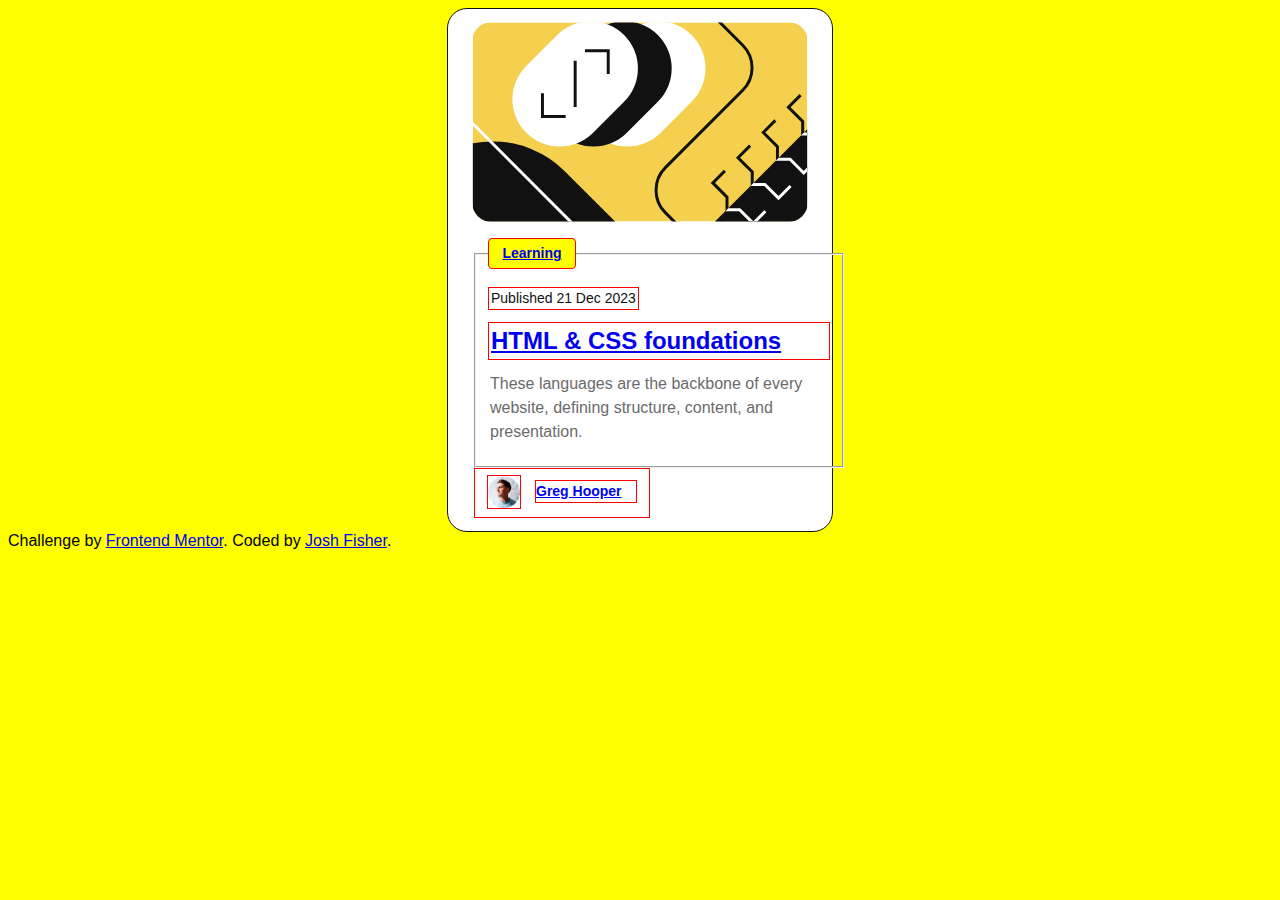
<file: blog-preview-card-main/index.html>
<!DOCTYPE html>
<html lang="en">
<head>
  <meta charset="UTF-8">
  <meta name="viewport" content="width=device-width, initial-scale=1.0"> <!-- displays site properly based on user's device -->
  <link rel="icon" type="image/png" sizes="32x32" href="./assets/images/favicon-32x32.png">
  <link rel="stylesheet" href="styles.css">
  <title>Frontend Mentor | Blog preview card</title>
</head>

<body>

  <div class="main-container">
    <main class="flex-main">
      <div class="logo-container">
        <img class="blog-logo" src="assets/images/illustration-article.svg" alt="blog logo." width="336px" height="200px">
      </div>

      <fieldset aria-label="page content." class="content">
        <legend aria-label="category: learning." class="category"><a href="#">Learning</a></legend> <!-- Do not make these <p>'s -->
        <legend aria-label="date of publication." class="publish-date"><div>Published 21 Dec 2023</div></legend> <!-- Do not make these <p>'s -->
        <legend aria-label="title of blog." class="title"><a href="#">HTML & CSS foundations</a></legend> <!-- Do not make these <p>'s -->
        <legend aria-label="blog description" class="description">These languages are the backbone of every website, defining structure, content, and presentation.</legend> <!-- Do not make these <p>'s -->
      </fieldset> 

      <fieldset class="profile">
        <img class="profile-pic" src="assets/images/image-avatar.webp" alt="profile picture.">
        <a href="#" class="profile-name">Greg Hooper</a> <!-- Do not make these <p>'s -->
      </fieldset> 
    </main>
  </div>

  <footer class="attribution">
    Challenge by <a href="https://www.frontendmentor.io?ref=challenge" target="_blank">Frontend Mentor</a>. 
    Coded by <a href="#">Josh Fisher</a>.
  </footer>

</body>

</html>
</file>
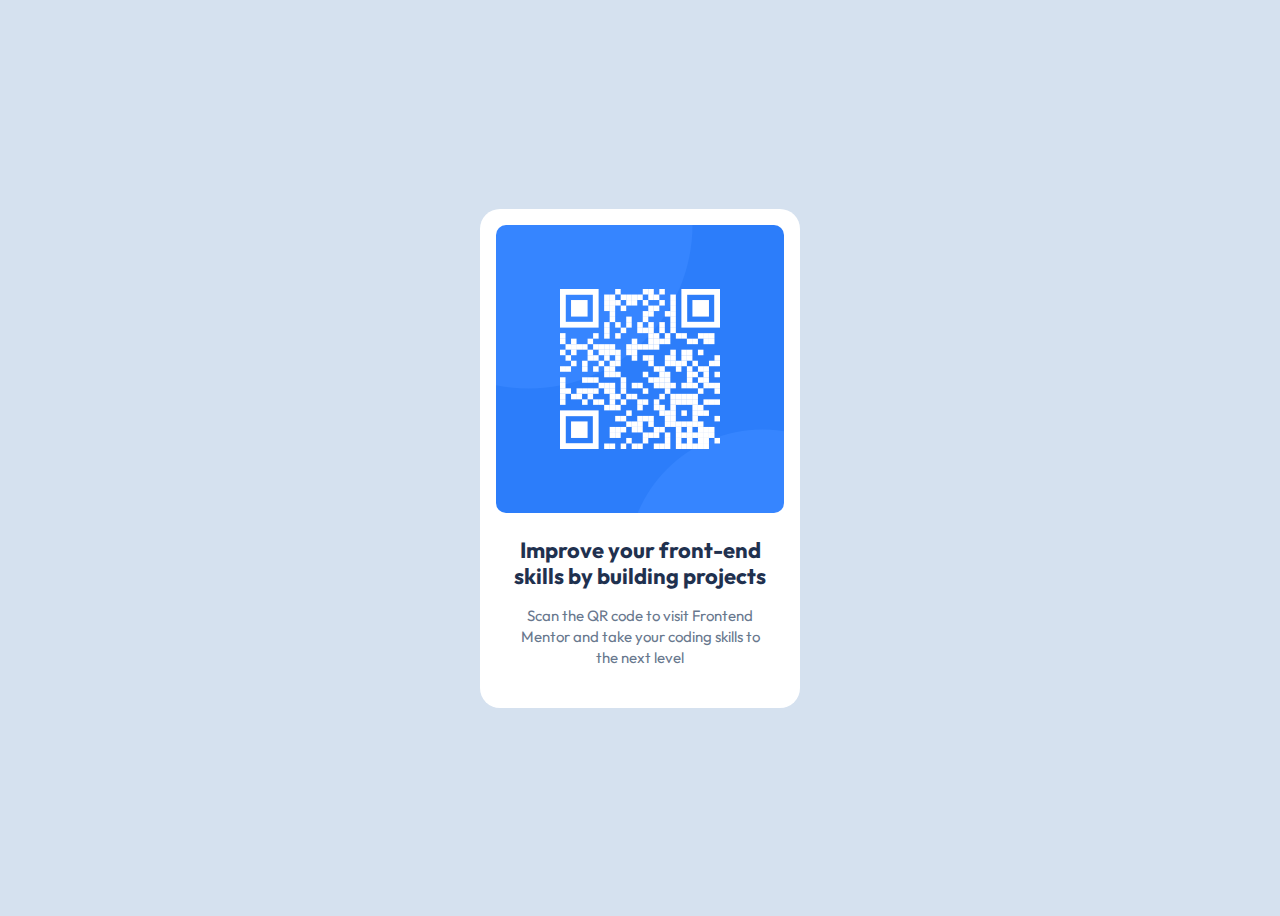
<file: qr-code-component-main/index.html>
<!DOCTYPE html>
<html lang="en">
<head>
  <meta charset="UTF-8">
  <meta name="viewport" content="width=device-width, initial-scale=1.0"> <!-- displays site properly based on user's device -->
  <title>Frontend Mentor | QR code component</title>
  <link rel="icon" type="image/png" sizes="32x32" href="./images/favicon-32x32.png">
  <link rel="stylesheet" href="styles.css">
  <link href="https://fonts.googleapis.com/css2?family=Outfit:wght@100..900&display=swap" rel="stylesheet"> <!-- enables Outfit font -->
</head>

<body>
  <main class="flex-main">
    <img src="images/image-qr-code.png" alt="qr code.">
    <div class="text-pitch">Improve your front-end skills by building projects</div> <!-- Do not make these <p>'s -->
    <div class="text-qrcode">Scan the QR code to visit Frontend Mentor and take your coding skills to the next level</div> <!-- Do not make these <p>'s -->
  </main>

  <!-- <div class="attribution">
    Challenge by <a href="https://www.frontendmentor.io?ref=challenge" target="_blank">Frontend Mentor</a>. 
    Coded by <a href="#">Josh Fisher</a>.
  </div> -->
</body>
</html>
</file>
<file: blog-preview-card-main/styles.css>
body {
    background-color: yellow;
    /* font-family: "Figtree-Medium"; */
    /* font-family: "Arial"; */
    font-family: "Figtree" , sans-serif;
}

.main-container {
    /* align-items: center; */
    justify-items: center;
}

.flex-main {
    background-color: white;
    color: #111111;
    border: 1px solid #111111;
    border-radius: 20px;
    display: flex;
    flex-direction: column;
    width: 336px;
    height: 474px;
    /* height: 100vh;  */
    padding: 24px;
    justify-content: center;
    /* justify-self: auto; */
    /* margin: auto; */


}

/* .shadow {
    display: block;
    background-color: #111111;
    border: 1px solid #111111;
    border-radius: 20px;
    height: 474px;
    width: 336px; 
    padding: 24px;

} */



.summary {
    display: flex;
    flex-direction: column;
    /* border: 1px solid red; */
    margin-bottom: 12px;
}

.blog-logo {
    margin-bottom: 12px;
    width: 336px;
    height: 200px;
    border-radius: 20px;
    /* border: 1px solid red; */
}

.category {
    background-color: yellow;
    /* FIGTREE EXTRA BOLD */
    display: flex;
    font-weight: 800;
    font-size: 14px;
    line-height: 1.5;
    letter-spacing: 0px;
    width: 82px;
    height: 29px;
    border-radius: 4px;
    margin-bottom: 12px;
    align-items: center;
    justify-content: center;
    border: 1px solid red;
}

.publish-date {
    /* FIGTREE MEDIUM */
    display: flex;
    /* align-items: ; */
    justify-content: flex-start;
    /* inline-size: auto; */
    font-size: 14px;
    line-height: 1.5;
    letter-spacing: 0px;
    margin-bottom: 12px;
    width: 145px;
    height: 21px;
    border: 1px solid red;
}

.title {
    /* FIGTREE EXTRA BOLD */
    font-weight: 800;
    font-size: 24px;
    line-height: 1.5;
    letter-spacing: 0px;
    width: 336px;
    height: 36px;
    margin-bottom: 12px;   
    border: 1px solid red;
}

.description {
    color: #6b6b6b;
    /* FIGTREE MEDIUM */
    font-size: 16px;
    line-height: 1.5;
    letter-spacing: 0px;
    width: 336px;
    height: 72px;
    margin-bottom: 12px;    
    /* border: 1px solid red; */
}

.profile {
    display: flex;
    flex-direction: row;
    width: 150px;
    height: 32px;
    align-items: center;
    justify-content: space-between;
    border: 1px solid red;
}

.profile-pic {
    width: 32px;
    height: 32px;
    border: 1px solid red;
}

.profile-name {
    /* FIGTREE EXTRA BOLD */
    font-weight: 800;
    font-size: 14px;
    line-height: 1.5;
    letter-spacing: 0px;
    width: 100px;
    height: 21px;
    /* margin-right: 0px; */
    /* overflow: visible; */
    border: 1px solid red;
}


/* .attribution { 
    font-size: 11px; text-align: center; 
}

.attribution a {
    color: hsl(228, 45%, 44%); 
} */
</file>
<file: qr-code-component-main/styles.css>
* {
    background-color: #D5E1EF;
}

body {
    display: flex; /* displays the webpage content in the center of the screen */
    align-items: center;
    justify-content: center;
    height: 100vh;
}

.flex-main {
    background-color: white; /* sets white background*/
    border-radius: 20px; /* rounds the corners*/
    display: flex; /* display as a flexbox*/
    flex-direction: column; /* displays content in a column*/

    align-items: center; /* paragraphs are centered */
    text-align: center; /* text within paragraphs is centered */
    width: 288px; /* 320 - 32 = 288*/
    height: 467px; /* 499 - 32 = 467*/
    padding: 16px;
}

img {
    border-radius: 10px;
    width: 288px;
    height: 288px;
    margin-bottom: 24px;
}

.text-pitch {
    color: #1F314F;
    background-color: white;
    font-family: "Outfit";
    font-weight: bold;
    font-size: 22px;
    line-height: 1.2;
    letter-spacing: 0px;
    width: 256px;
    height: 52px;
    margin-bottom: 16px;
}

.text-qrcode {
    color: #68778D;
    background-color: white;
    font-family: "Outfit";
    font-size: 15px;
    line-height: 1.4;
    letter-spacing: 0px;
    width: 256px;
    height: 63px;
    margin-bottom: 40px;
}

.attribution {
    font-size: 11px; text-align: center; 
}

.attribution a { 
    color: hsl(228, 45%, 44%); 
}
</file>
